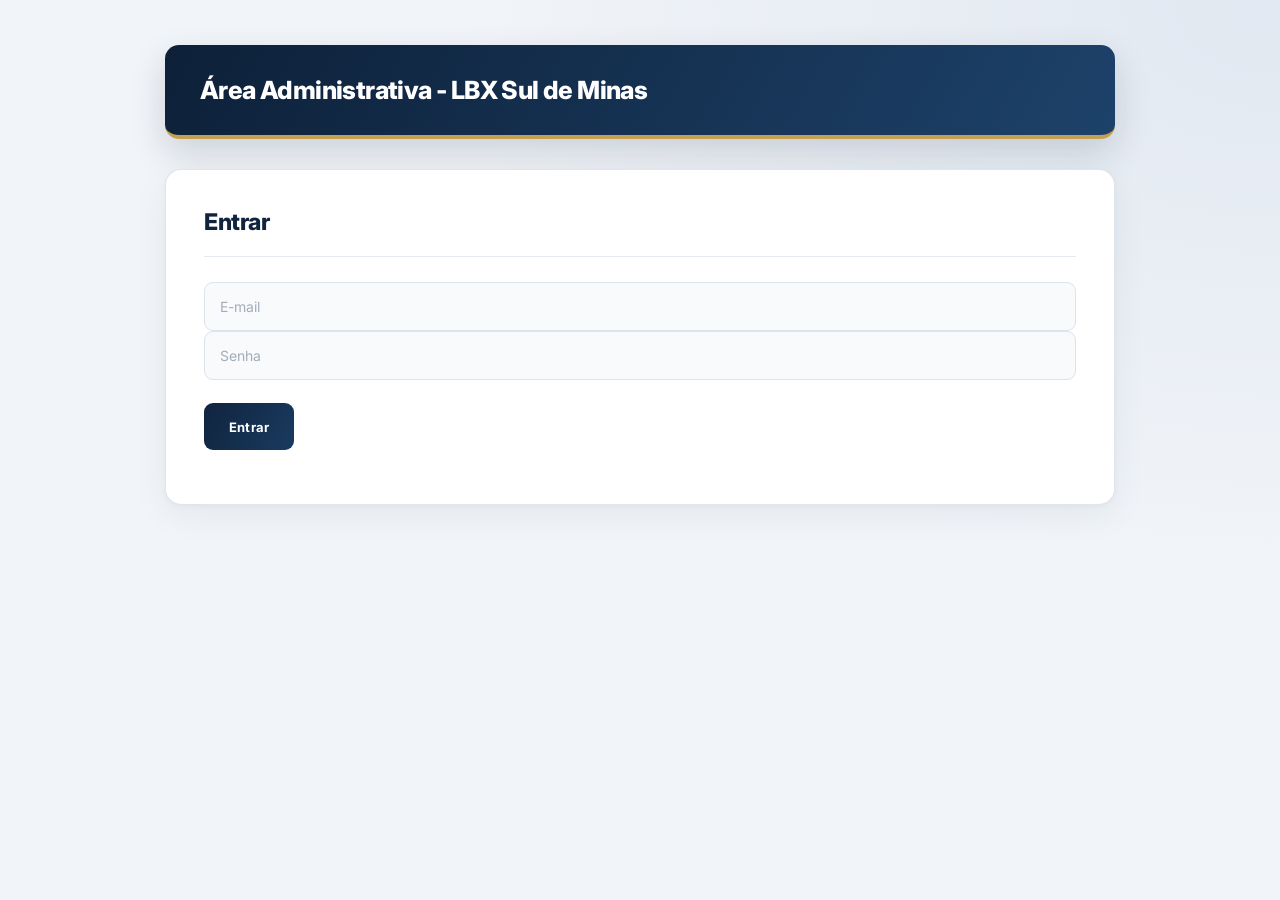
<file: admin.html>
<!DOCTYPE html>
<html lang="pt-BR">
<head>
  <meta charset="UTF-8">
  <meta name="viewport" content="width=device-width, initial-scale=1.0">
  <title>Administração - LBX Sul de Minas</title>
  <link rel="stylesheet" href="admin.css">
</head>
<body>

  <h1>Área Administrativa - LBX Sul de Minas</h1>

  <section id="login">
    <h2>Entrar</h2>

    <input type="email" id="email" placeholder="E-mail">
    <input type="password" id="senha" placeholder="Senha">

    <button id="entrar">Entrar</button>

    <p id="mensagem"></p>
  </section>

  <section id="painel" hidden>
    <h2>Painel administrativo</h2>
    <p>Você entrou na área administrativa.</p>

    <h3>Cadastrar novo evento</h3>

<label>Nome do evento:</label>
<input type="text" id="nomeEvento" placeholder="Ex.: Copa Andrelândia 2026">

<label>Data:</label>
<input type="date" id="dataEvento">

<label>Local:</label>
<input type="text" id="localEvento" placeholder="Ex.: Andrelândia - MG">

<button id="cadastrarEvento">Cadastrar evento</button>

<p id="mensagemEvento"></p>

    <h3>Adicionar torneio do Chess-Results</h3>
    <label>Evento:</label>
<select id="eventoSelecionado">
  <option value="">Carregando eventos...</option>
</select>

<label>Link do torneio:</label>
<input
  type="url"
  id="linkTorneio"
  placeholder="https://chess-results.com/..."
>

<label>Número de rodadas:</label>
<input
  type="number"
  id="rodadasTorneio"
  min="1"
  placeholder="Ex.: 5"
>

<button id="importarTorneio">Importar torneio</button>
<p id="mensagemImportacao"></p>

<button id="sair">Sair</button>
</section>

  <script src="admin.js"></script>

</body>
</html>
</file>
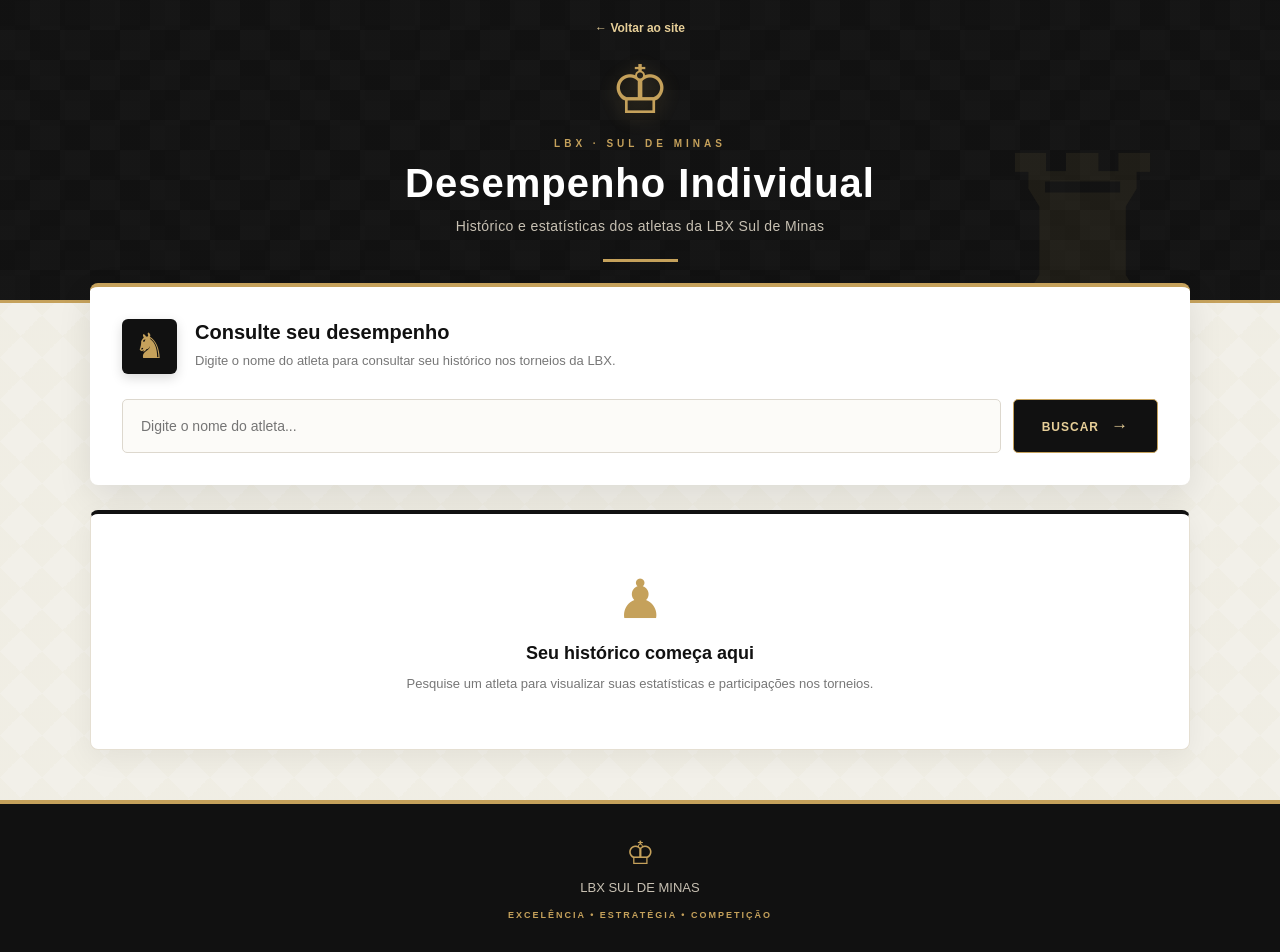
<file: desempenho.html>
<!DOCTYPE html>
<html lang="pt-BR">
<head>
  <meta charset="UTF-8">
  <meta name="viewport" content="width=device-width, initial-scale=1.0">

  <meta name="theme-color" content="#111111">
  <meta name="description" content="Consulte o desempenho individual dos atletas da LBX Sul de Minas.">

  <title>Desempenho Individual | LBX Sul de Minas</title>

  <link rel="preconnect" href="https://fonts.googleapis.com">
  <link rel="preconnect" href="https://fonts.gstatic.com" crossorigin>

  <link rel="stylesheet" href="desempenho.css?v=4">
</head>

<body>

  <header class="cabecalho">
    <a href="index.html" class="voltar">← Voltar ao site</a>

    <div class="marca-xadrez" aria-hidden="true">♔</div>

    <span class="subtitulo-cabecalho">LBX · SUL DE MINAS</span>

    <h1>Desempenho Individual</h1>

    <p>Histórico e estatísticas dos atletas da LBX Sul de Minas</p>

    <div class="linha-dourada"></div>
  </header>

  <main class="container">

    <section class="busca">
      <div class="titulo-busca">
        <span class="icone-busca">♞</span>
        <div>
          <h2>Consulte seu desempenho</h2>
          <p>Digite o nome do atleta para consultar seu histórico nos torneios da LBX.</p>
        </div>
      </div>

      <div class="campo-busca">
        <input
          type="text"
          id="nomeAtleta"
          placeholder="Digite o nome do atleta..."
          aria-label="Nome do atleta"
          autocomplete="off"
        >

        <button id="btnBuscar" type="button">
          BUSCAR <span>→</span>
        </button>
      </div>
    </section>

    <section
      id="resultado"
      class="resultado"
      aria-live="polite"
      aria-atomic="false"
    >
      <div class="estado-inicial">
        <span class="peca-inicial">♟</span>
        <h2>Seu histórico começa aqui</h2>
        <p>Pesquise um atleta para visualizar suas estatísticas e participações nos torneios.</p>
      </div>
    </section>

  </main>

  <footer>
    <div class="footer-peca">♔</div>
    <p>LBX SUL DE MINAS</p>
    <span>EXCELÊNCIA • ESTRATÉGIA • COMPETIÇÃO</span>
  </footer>

  <script src="desempenho.js?v=3"></script>

</body>
</html>
</file>
<file: admin.css>
@import url('https://fonts.googleapis.com/css2?family=Inter:wght@400;500;600;700;800&display=swap');

/* ===== CONFIGURAÇÕES GERAIS ===== */

:root {
  --navy: #10243e;
  --navy-light: #193b60;
  --gold: #c5a052;
  --gold-light: #e5d3a7;
  --background: #f1f4f8;
  --white: #ffffff;
  --text: #27364a;
  --muted: #8290a3;
  --border: #e5eaf0;
  --success: #16845b;
}

* {
  box-sizing: border-box;
}

body {
  margin: 0;
  min-height: 100vh;
  padding: 45px 20px;
  font-family: 'Inter', Arial, sans-serif;
  color: var(--text);
  background:
    radial-gradient(ellipse at top right, #e1e8f1 0%, transparent 45%),
    var(--background);
}

/* ===== CABEÇALHO ===== */

h1 {
  max-width: 950px;
  margin: 0 auto 30px;
  padding: 30px 35px;
  color: var(--white);
  font-size: 25px;
  font-weight: 800;
  letter-spacing: -0.6px;
  background: linear-gradient(120deg, #0d2038, #1d426a);
  border-radius: 14px;
  border-bottom: 4px solid var(--gold);
  box-shadow: 0 14px 35px rgba(16, 36, 62, 0.16);
}

/* ===== CARTÕES PRINCIPAIS ===== */

#login,
#painel {
  max-width: 950px;
  margin: 0 auto;
  padding: 38px;
  background: var(--white);
  border: 1px solid rgba(220, 227, 237, 0.9);
  border-radius: 16px;
  box-shadow:
    0 10px 35px rgba(26, 44, 69, 0.06),
    0 2px 6px rgba(26, 44, 69, 0.03);
}

/* ===== TÍTULOS ===== */

h2 {
  margin: 0 0 25px;
  padding-bottom: 20px;
  color: var(--navy);
  font-size: 23px;
  font-weight: 800;
  letter-spacing: -0.5px;
  border-bottom: 1px solid var(--border);
}

h3 {
  margin: 35px 0 20px;
  padding: 3px 0 3px 15px;
  color: var(--navy);
  font-size: 17px;
  font-weight: 700;
  border-left: 4px solid var(--gold);
}

/* ===== TEXTOS ===== */

#painel > p:first-of-type {
  margin: 0;
  color: var(--muted);
  font-size: 14px;
  line-height: 1.7;
}

/* ===== CAMPOS ===== */

label {
  display: block;
  margin: 20px 0 9px;
  color: #34445a;
  font-size: 13px;
  font-weight: 700;
}

input {
  display: block;
  width: 100%;
  min-height: 49px;
  padding: 13px 15px;
  color: var(--text);
  background: #f9fafc;
  border: 1px solid #dce3ec;
  border-radius: 9px;
  font-family: inherit;
  font-size: 14px;
  transition: all 0.2s ease;
}

input::placeholder {
  color: #a3adba;
}

input:hover {
  border-color: #bdc9d8;
}

input:focus {
  outline: none;
  background: white;
  border-color: var(--gold);
  box-shadow: 0 0 0 4px rgba(197, 160, 82, 0.13);
}

/* ===== BOTÕES ===== */

button {
  min-height: 47px;
  margin-top: 23px;
  padding: 0 25px;
  color: white;
  background: linear-gradient(120deg, var(--navy), var(--navy-light));
  border: 0;
  border-radius: 9px;
  font-family: inherit;
  font-size: 13px;
  font-weight: 700;
  letter-spacing: 0.2px;
  cursor: pointer;
  transition: all 0.25s ease;
}

button:hover {
  background: linear-gradient(120deg, #1b416b, #285782);
  transform: translateY(-2px);
  box-shadow: 0 8px 18px rgba(16, 36, 62, 0.17);
}

button:active {
  transform: translateY(0);
}

button:disabled {
  opacity: 0.6;
  cursor: not-allowed;
  transform: none;
  box-shadow: none;
}

/* ===== BOTÃO SAIR ===== */

#sair {
  background: #68778b;
}

#sair:hover {
  background: #4e5d71;
}

/* ===== MENSAGENS ===== */

#mensagem,
#mensagemEvento {
  margin-top: 16px;
  font-size: 13px;
  font-weight: 600;
  line-height: 1.6;
}

#mensagemEvento {
  color: var(--success);
}

/* ===== SEPARAÇÃO DOS FORMULÁRIOS ===== */

#painel h3 + label {
  margin-top: 22px;
}

/* ===== RESPONSIVIDADE ===== */

@media (max-width: 700px) {
  body {
    padding: 20px 12px;
  }

  h1 {
    padding: 23px 20px;
    font-size: 20px;
  }

  #login,
  #painel {
    padding: 24px 19px;
    border-radius: 12px;
  }

  h2 {
    font-size: 20px;
  }

  button {
    width: 100%;
  }
}

/* ===== ANIMAÇÃO SUAVE ===== */

#painel,
#login {
  animation: aparecer 0.4s ease;
}

@keyframes aparecer {
  from {
    opacity: 0;
    transform: translateY(10px);
  }

  to {
    opacity: 1;
    transform: translateY(0);
  }
}

/* Campo de seleção de evento */
#eventoSelecionado {
  display: block;
  width: 100%;
  padding: 14px 16px;
  margin: 8px 0 22px;
  border: 1px solid #d5dce7;
  border-radius: 10px;
  background-color: #ffffff;
  color: #172b4d;
  font-family: inherit;
  font-size: 15px;
  font-weight: 500;
  cursor: pointer;
  outline: none;
  transition: all 0.25s ease;
  box-shadow: 0 2px 6px rgba(15, 35, 65, 0.06);
}

#eventoSelecionado:hover {
  border-color: #c49a45;
}

#eventoSelecionado:focus {
  border-color: #c49a45;
  box-shadow: 0 0 0 3px rgba(196, 154, 69, 0.18);
}

#eventoSelecionado option {
  padding: 12px;
  color: #172b4d;
  background-color: #ffffff;
}
</file>
<file: desempenho.css>
:root {
  --preto: #111111;
  --preto-card: #1b1b1b;
  --preto-hover: #292929;
  --dourado: #c5a15b;
  --dourado-claro: #e7cf98;
  --branco: #ffffff;
  --fundo: #f2f0e9;
  --texto: #292929;
  --cinza: #777777;
  --borda: #e5dfd2;
  --verde: #21865c;
  --vermelho: #bd4545;
  --empate: #ad842e;
}

* {
  margin: 0;
  padding: 0;
  box-sizing: border-box;
}

body {
  font-family: Arial, Helvetica, sans-serif;
  background-color: var(--fundo);
  background-image:
    linear-gradient(45deg, rgba(197,161,91,.035) 25%, transparent 25%),
    linear-gradient(-45deg, rgba(197,161,91,.035) 25%, transparent 25%),
    linear-gradient(45deg, transparent 75%, rgba(197,161,91,.035) 75%),
    linear-gradient(-45deg, transparent 75%, rgba(197,161,91,.035) 75%);
  background-size: 42px 42px;
  color: var(--texto);
  min-height: 100vh;
}

/* CABEÇALHO */


.cabecalho {
  position: relative;
  overflow: hidden;
  background:
    linear-gradient(rgba(17,17,17,.96), rgba(17,17,17,.96)),
    repeating-conic-gradient(#292929 0% 25%, #111 0% 50%) 50% / 50px 50px;
  color: white;
  text-align: center;
  padding: 18px 20px 38px;
  border-bottom: 3px solid var(--dourado);
}


.cabecalho::before {
  content: "";
  position: absolute;
  inset: 0;
  background-image:
    repeating-conic-gradient(
      rgba(255,255,255,.035) 0% 25%,
      transparent 0% 50%
    );
  background-size: 60px 60px;
  opacity: .5;
  pointer-events: none;
}

.cabecalho::after {
  content: "♜";
  position: absolute;
  right: 7%;
  bottom: -85px;
  font-family: Georgia, serif;
  font-size: 240px;
  color: rgba(197,161,91,.08);
  pointer-events: none;
}


.voltar {
  position: relative;
  z-index: 2;
  display: inline-block;
  color: var(--dourado-claro);
  text-decoration: none;
  margin-bottom: 15px;
  font-size: 12px;
  font-weight: 600;
  transition: .2s;
}

.voltar:hover {
  color: white;
  transform: translateX(-4px);
}

.marca-xadrez {
  position: relative;
  z-index: 2;
  font-family: Georgia, serif;
  color: var(--dourado);
  font-size: 67px;
  line-height: 1.2;
  text-shadow: 0 4px 18px rgba(197,161,91,.3);
  margin-bottom: 8px;
}

.subtitulo-cabecalho {
  position: relative;
  z-index: 2;
  display: block;
  color: var(--dourado);
  font-size: 10px;
  font-weight: 800;
  letter-spacing: 4px;
  margin-bottom: 12px;
}

.cabecalho h1 {
  position: relative;
  z-index: 2;
  font-family: Arial, Helvetica, sans-serif;
  font-size: clamp(27px, 4vw, 40px);
  font-weight: 800;
  letter-spacing: 1px;
  margin-bottom: 12px;
}

.cabecalho p {
  position: relative;
  z-index: 2;
  color: #c8c1b3;
  font-size: 14px;
  letter-spacing: .4px;
}

.linha-dourada {
  position: relative;
  z-index: 2;
  width: 75px;
  height: 3px;
  background: var(--dourado);
  margin: 25px auto 0;
}

/* CONTEÚDO */


.container {
  width: min(94%, 1100px);
  margin: -20px auto 50px;
  position: relative;
  z-index: 3;
}


/* PESQUISA */

.busca {
  background: white;
  padding: 32px;
  border-radius: 8px;
  border-top: 4px solid var(--dourado);
  box-shadow: 0 12px 35px rgba(0,0,0,.09);
}

.titulo-busca {
  display: flex;
  align-items: center;
  gap: 18px;
  margin-bottom: 25px;
}

.icone-busca {
  display: flex;
  align-items: center;
  justify-content: center;
  flex-shrink: 0;
  width: 55px;
  height: 55px;
  background: var(--preto);
  color: var(--dourado);
  font-family: Georgia, serif;
  font-size: 35px;
  border-radius: 6px;
  box-shadow: 0 4px 12px rgba(0,0,0,.15);
}

.busca h2 {
  font-family: Arial, Helvetica, sans-serif;
  color: var(--preto);
  font-size: 20px;
  margin-bottom: 7px;
}

.busca p {
  color: var(--cinza);
  font-size: 13px;
  line-height: 1.6;
}

.campo-busca {
  display: flex;
  gap: 12px;
}

.campo-busca input {
  flex: 1;
  min-width: 0;
  height: 54px;
  padding: 0 18px;
  border: 1px solid #ddd8ce;
  border-radius: 5px;
  background: #fcfbf8;
  font-family: inherit;
  font-size: 14px;
  outline: none;
  transition: .2s;
}

.campo-busca input:focus {
  border-color: var(--dourado);
  box-shadow: 0 0 0 4px rgba(197,161,91,.14);
}

.campo-busca button {
  min-width: 145px;
  height: 54px;
  padding: 0 24px;
  background: var(--preto);
  color: var(--dourado-claro);
  border: 1px solid var(--dourado);
  border-radius: 5px;
  font-family: inherit;
  font-size: 12px;
  font-weight: 800;
  letter-spacing: 1px;
  cursor: pointer;
  transition: .25s;
}

.campo-busca button span {
  margin-left: 8px;
  font-size: 17px;
}

.campo-busca button:hover {
  background: var(--dourado);
  color: var(--preto);
  box-shadow: 0 5px 15px rgba(197,161,91,.25);
}

button:disabled {
  opacity: .6;
  cursor: not-allowed;
}

/* RESULTADO */

.resultado {
  margin-top: 25px;
  background: white;
  padding: 32px;
  border-radius: 8px;
  min-height: 180px;
  border: 1px solid var(--borda);
  border-top: 4px solid var(--preto);
  box-shadow: 0 8px 28px rgba(0,0,0,.055);
  overflow: hidden;
}

.estado-inicial {
  text-align: center;
  padding: 22px 10px;
}

.peca-inicial {
  display: block;
  font-family: Georgia, serif;
  font-size: 54px;
  color: var(--dourado);
  margin-bottom: 12px;
}

.estado-inicial h2 {
  font-family: Arial, Helvetica, sans-serif;
  color: var(--preto);
  font-size: 18px;
  margin-bottom: 9px;
}

.estado-inicial p {
  color: var(--cinza);
  font-size: 13px;
  line-height: 1.7;
}

.nome-perfil {
 font-family: Arial, Helvetica, sans-serif;
  color: var(--preto);
  font-size: 27px;
  font-weight: 800;
  padding-bottom: 18px;
  margin-bottom: 25px;
  border-bottom: 1px solid var(--borda);
}

.nome-perfil::before {
  content: "♟ ";
  color: var(--dourado);
}

/* ESTATÍSTICAS */

.estatisticas {
  display: grid;
  grid-template-columns: repeat(4, 1fr);
  gap: 15px;
  margin: 25px 0 40px;
}

.estatistica {
  position: relative;
  overflow: hidden;
  background: linear-gradient(145deg, #ffffff, #f8f6f0);
  border: 1px solid var(--borda);
  border-radius: 7px;
  border-bottom: 4px solid var(--dourado);
  padding: 25px 12px;
  text-align: center;
  transition: .25s;
}

.estatistica::before {
  content: "♟";
  position: absolute;
  right: 8px;
  top: 5px;
  font-family: Georgia, serif;
  font-size: 36px;
  color: rgba(197,161,91,.09);
}

.estatistica:hover {
  transform: translateY(-5px);
  box-shadow: 0 10px 25px rgba(0,0,0,.09);
}

.estatistica strong {
  position: relative;
  display: block;
  color: var(--preto);
  font-size: 35px;
  font-weight: 800;
  margin-bottom: 9px;
}

.estatistica span {
  position: relative;
  color: var(--cinza);
  font-size: 10px;
  font-weight: 800;
  text-transform: uppercase;
  letter-spacing: 1.2px;
}

.estatistica:nth-child(1) {
  border-bottom-color: var(--dourado);
}

.estatistica:nth-child(1) strong {
  color: #292929;
}

.estatistica:nth-child(2) {
  border-bottom-color: var(--verde);
}

.estatistica:nth-child(2) strong {
  color: var(--verde);
}

.estatistica:nth-child(3) {
  border-bottom-color: var(--vermelho);
}

.estatistica:nth-child(3) strong {
  color: var(--vermelho);
}

.estatistica:nth-child(4) {
  border-bottom-color: var(--empate);
}

.estatistica:nth-child(4) strong {
  color: var(--empate);
}

/* TÍTULOS */

.resultado h3 {
  font-family: Arial, Helvetica, sans-serif;
  color: var(--preto);
  font-size: 19px;
  margin: 38px 0 20px;
  padding-bottom: 14px;
  border-bottom: 1px solid var(--borda);
}
.resultado h3::before {
  content: "♜ ";
  color: var(--dourado);
}

/* FICHAS DE TORNEIOS */

.torneio {
  position: relative;
  background:
    linear-gradient(110deg, #faf9f5, #ffffff);
  border: 1px solid var(--borda);
  border-left: 5px solid var(--dourado);
  border-radius: 5px;
  padding: 23px 25px;
  margin-bottom: 15px;
  box-shadow: 0 3px 12px rgba(0,0,0,.025);
  transition: .25s;
}

.torneio:hover {
  transform: translateY(-3px);
  border-color: var(--dourado);
  box-shadow: 0 8px 22px rgba(0,0,0,.07);
}

.torneio h4 {
  font-family: Arial, Helvetica, sans-serif;
  color: var(--preto);
  font-size: 16px;
  margin-bottom: 12px;
}

.torneio h4::before {
  content: "♛ ";
  color: var(--dourado);
}

.torneio p {
  color: var(--cinza);
  font-size: 13px;
  line-height: 2;
}

/* TABELA DE PARTIDAS */

.tabela-wrapper {
  width: 100%;
  overflow-x: auto;
  border: 1px solid var(--borda);
  border-radius: 6px;
  margin-top: 12px;
}

.tabela-partidas {
  width: 100%;
  min-width: 550px;
  border-collapse: collapse;
  font-size: 13px;
}

.tabela-partidas th {
  background: var(--preto);
  color: var(--dourado-claro);
  font-weight: 700;
  text-align: left;
  padding: 17px 15px;
  white-space: nowrap;
  border-bottom: 3px solid var(--dourado);
}

.tabela-partidas td {
  padding: 16px 15px;
  border-bottom: 1px solid #eeeae2;
  color: #454545;
}

.tabela-partidas tbody tr:nth-child(even) {
  background: #f5f3ed;
}

.tabela-partidas tbody tr:nth-child(odd) {
  background: white;
}

.tabela-partidas tbody tr:hover {
  background: #eee7d7;
}

.tabela-partidas tbody tr:last-child td {
  border-bottom: none;
}

.tabela-partidas td:last-child {
  font-weight: 800;
}

/* RESULTADOS DESTACADOS */

.tabela-partidas td.resultado-vitoria {
  color: var(--verde);
  background: rgba(33,134,92,.08);
  font-weight: 800;
}

.tabela-partidas td.resultado-derrota {
  color: var(--vermelho);
  background: rgba(189,69,69,.08);
  font-weight: 800;
}

.tabela-partidas td.resultado-empate {
  color: var(--empate);
  background: rgba(177,138,54,.12);
  font-weight: 800;
}

/* SELEÇÃO DE ATLETAS */

#resultado button {
  display: block;
  width: 100%;
  padding: 16px 18px;
  margin-top: 10px;
  background: #faf9f6;
  border: 1px solid var(--borda);
  border-left: 4px solid var(--dourado);
  border-radius: 4px;
  color: var(--preto);
  text-align: left;
  font-family: inherit;
  font-size: 14px;
  font-weight: 600;
  cursor: pointer;
  transition: .2s;
}

#resultado button:hover {
  background: #eee8d9;
  transform: translateX(4px);
}

/* RODAPÉ */

footer {
  background: var(--preto);
  border-top: 4px solid var(--dourado);
  text-align: center;
  padding: 30px 15px;
  color: #c8c1b3;
}

.footer-peca {
  font-family: Georgia, serif;
  color: var(--dourado);
  font-size: 32px;
  margin-bottom: 8px;
}

footer p {
  font-size: 13px;
  margin-bottom: 9px;
}

footer span {
  color: var(--dourado);
  font-size: 9px;
  letter-spacing: 2px;
  font-weight: 700;
}

/* RESPONSIVIDADE */

@media (max-width: 700px) {
  .estatisticas {
    grid-template-columns: repeat(2, 1fr);
    gap: 12px;
  }

  .resultado,
  .busca {
    padding: 23px 17px;
  }

  .nome-perfil {
    font-size: 22px;
  }

  .tabela-wrapper {
    overflow-x: auto;
    -webkit-overflow-scrolling: touch;
  }
}

@media (max-width: 480px) {
  .cabecalho {
    padding: 22px 15px 55px;
  }

  .marca-xadrez {
    font-size: 55px;
  }

  .cabecalho h1 {
    font-size: 25px;
  }

  .cabecalho p {
    font-size: 12px;
  }

  .titulo-busca {
    align-items: flex-start;
    gap: 12px;
  }

  .icone-busca {
    width: 43px;
    height: 43px;
    font-size: 28px;
  }

  .busca h2 {
    font-size: 17px;
  }

  .campo-busca {
    flex-direction: column;
  }

  .campo-busca button {
    width: 100%;
  }

  .estatistica {
    padding: 20px 8px;
  }

  .estatistica strong {
    font-size: 29px;
  }

  .estatistica span {
    font-size: 9px;
  }

  .torneio {
    padding: 19px 16px;
  }
}
</file>
